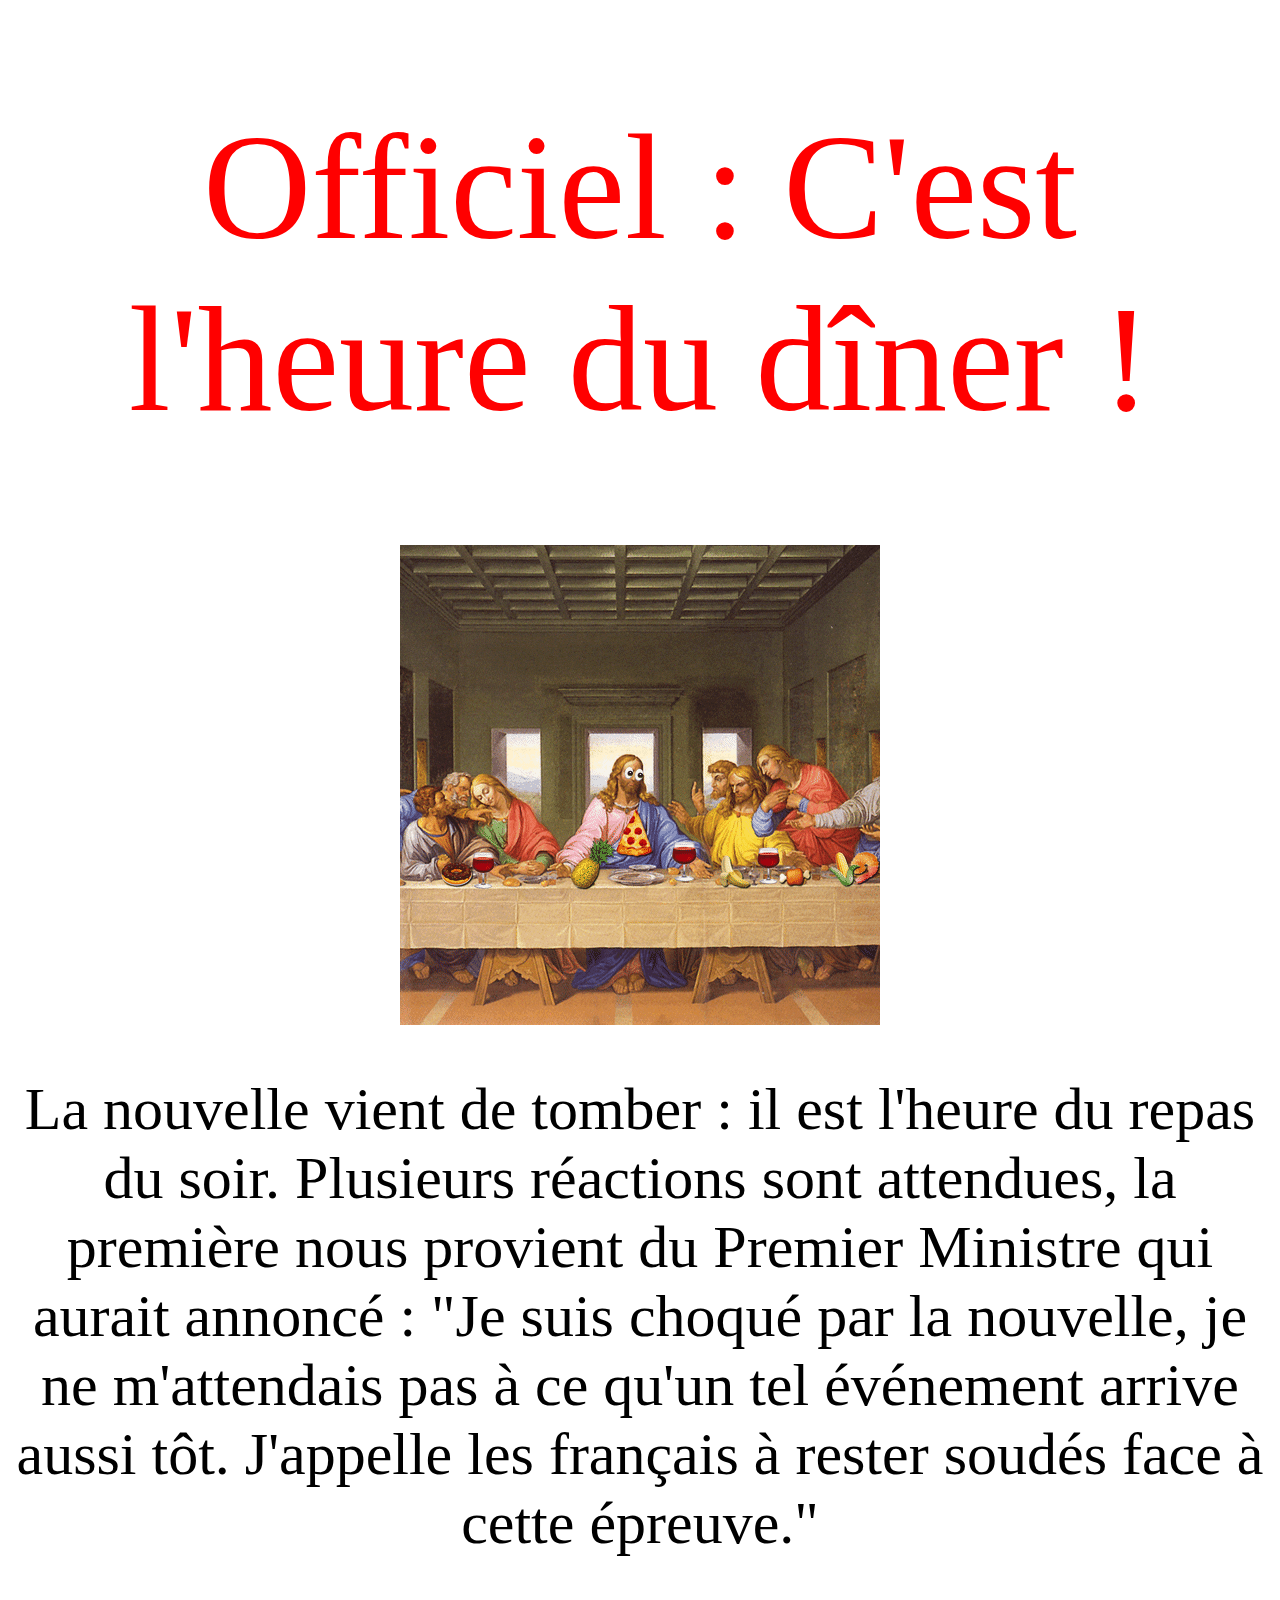
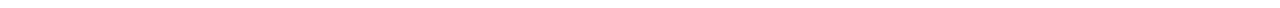
<file: Cours 1/index.html>
<!DOCTYPE html>
<html>
<head>
  <title>Officiel : c'est l'heure du dîner </title>
  <meta charset="utf-8"/>
  <link rel="stylesheet" type="text/css" href="main.css">
</head>
<body>
  <h1> Officiel : C'est l'heure du dîner ! </h1>
  <img alt ="Gif sainte cène" src= "Diner.gif">
  <h2>La nouvelle vient de tomber : il est l'heure du repas du soir. Plusieurs réactions sont attendues, la première nous provient du Premier Ministre qui aurait annoncé : "Je suis choqué par la nouvelle, je ne m'attendais pas à ce qu'un tel événement arrive aussi tôt. J'appelle les français à rester soudés face à cette épreuve."</h2>

</body>
</html>
</file>
<file: Cours 1/main.css>
/* style.css */
body{
  background: rgb(255,255,255);
  color: green;
  font-size: 125px;
  font-family: Fascinate Inline;
  display: block; /* Ensure block-level behavior */
  margin-left: auto;
  margin-right: auto;
}
h1,h2,h3{
  font-family: LEQUIPE Regular;
  color: red;
  font-weight: normal;
  font-size: 150px;
  text-align: center;
}
h2 {
  font-family: Fascinate Inline;
  color: black;
  font-weight: lighter;
  font-size: 60px;
  margin-left: 10px;
  margin-right: 10px;
}
h3 {
  font-family: Nabla;
  color: greenyellow;
  font-weight: lighter;
  font-size: 30px;
  margin-left: 10px;
  margin-right: 10px;
}
p {
  font-family: Permanent Marker;
  color : black;
  font-weight: normal;
  font-size: 20px;
  margin-left: 20px;
  margin-right: 20px;
}
a {
  color: yellow;
}
a:hover {
  text-decoration: none;
  color: purple;
}

img {
  display: block; /* Ensure block-level behavior */
  margin-left: auto;
  margin-right: auto;
}
.Image{ 
  width: 1000px;
  style: align-content: center;
}
</file>
